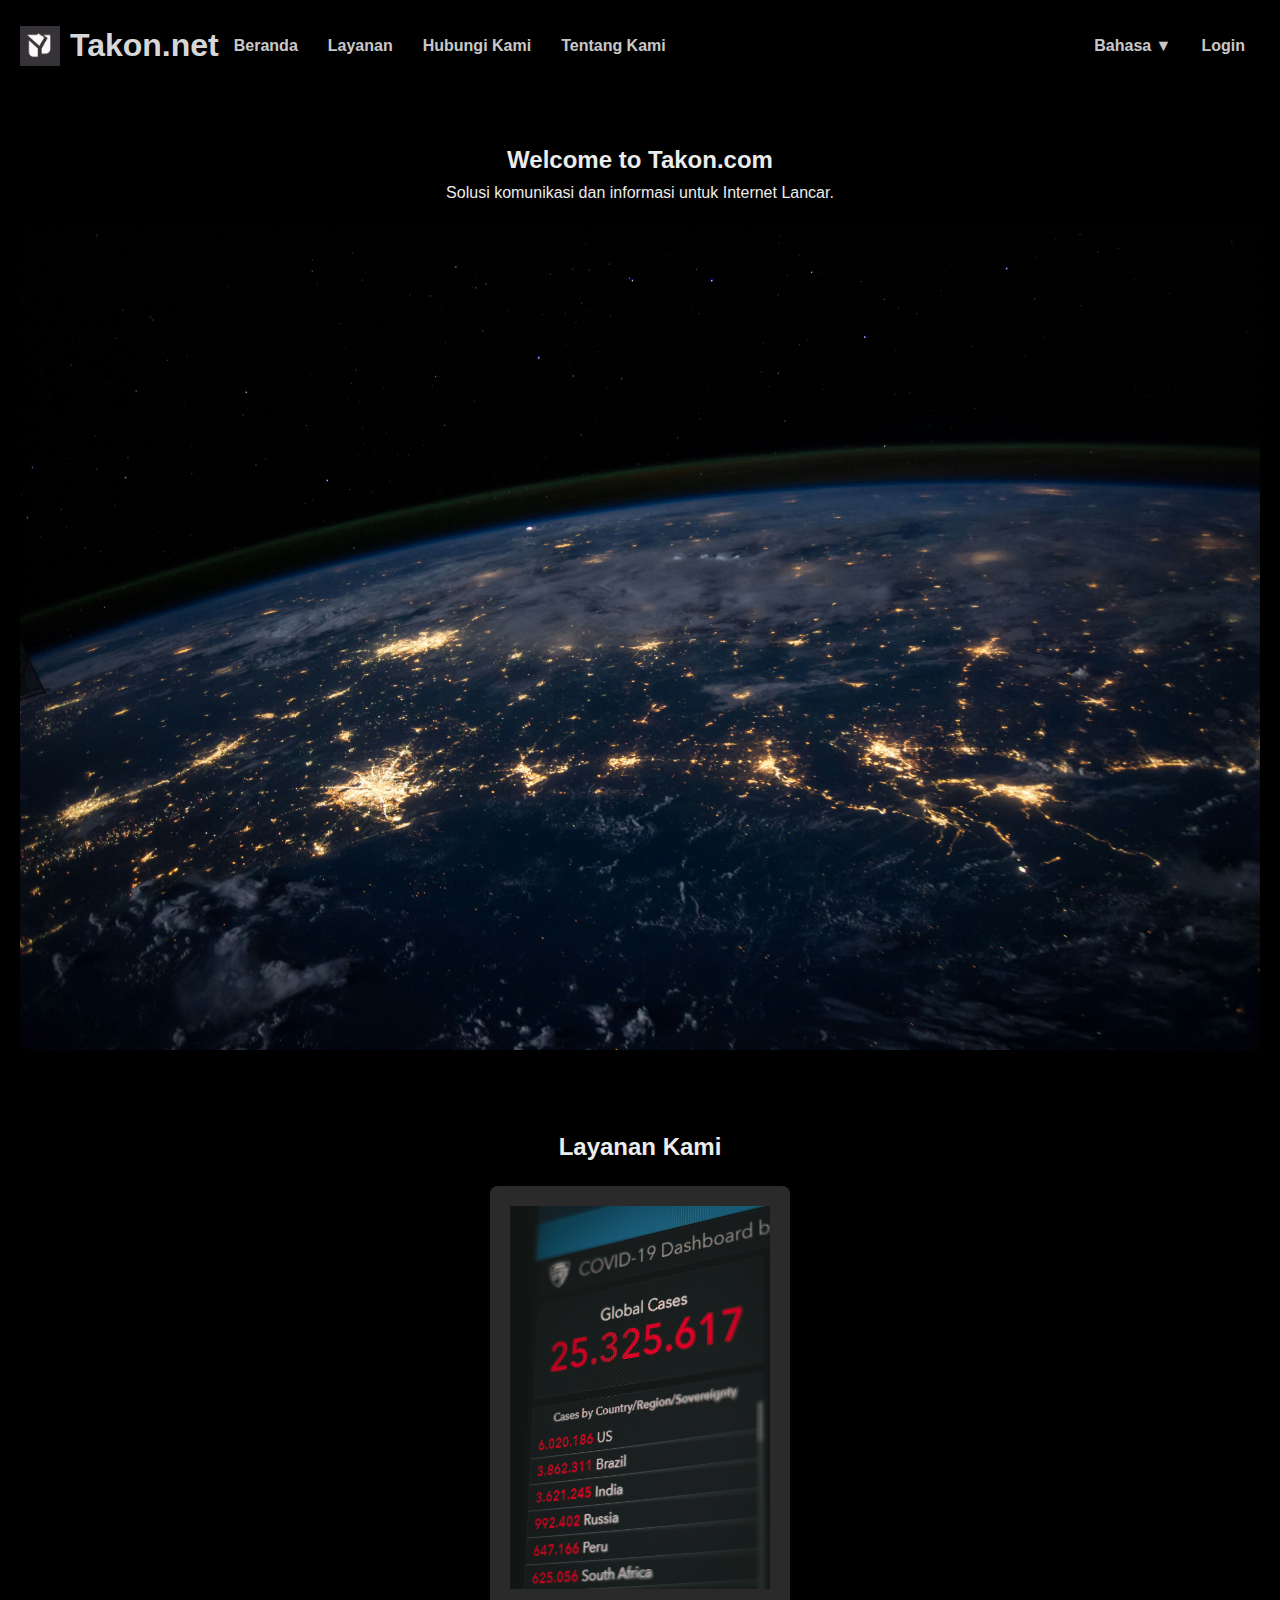
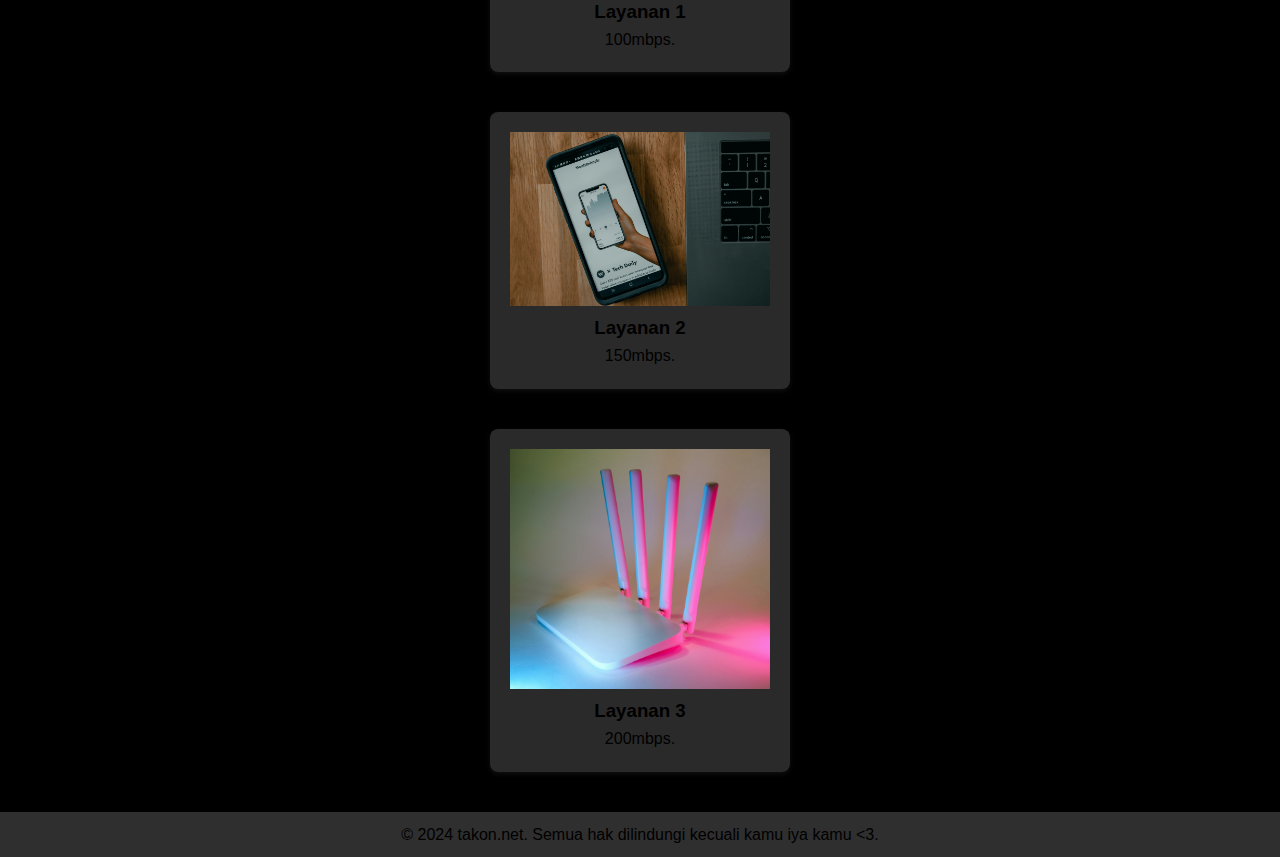
<file: index.html>
<!DOCTYPE html>
<html lang="id">
<head>
    <meta charset="UTF-8">
    <meta name="viewport" content="width=device-width, initial-scale=1.0">
    <title>Website Takon.net</title>
    <link rel="stylesheet" href="styles.css">
</head>
<body>
    <header>
        <div class="logo">
            <img src="logo1.png" alt="Logo Takon.com" class="logo-img"> <!-- Ganti dengan jalur logo Anda -->
            <h1>Takon.net</h1>
        </div>
        <nav>
            <ul class="menu-center">
                <li><a href="#">Beranda</a></li>
                <li><a href="#">Layanan</a></li>
                <li><a href="#">Hubungi Kami</a></li>
                <li><a href="#">Tentang Kami</a></li>
            </ul>
            <ul class="menu-right">
                <li><a href="#">Bahasa ▼</a></li>
                <li><a href="#">Login</a></li>
            </ul>
        </nav>
    </header>

    <main>
        <section class="hero">
            <h2>Welcome to Takon.com</h2>
            <p>Solusi komunikasi dan informasi untuk Internet Lancar.</p>
            <img src="web.jpg" alt="Gambar Telkom 1">
        </section>

        <section class="services">
            <h2>Layanan Kami</h2>
            <div class="service-item">
                <img src="web1.jpg" alt="Gambar Layanan 1">
                <h3>Layanan 1</h3>
                <p>100mbps.</p>
            </div>
            <div class="service-item">
                <img src="web2.jpg" alt="Gambar Layanan 2">
                <h3>Layanan 2</h3>
                <p>150mbps.</p>
            </div>
            <div class="service-item">
                <img src="1.jpg" alt="Gambar Layanan 3">
                <h3>Layanan 3</h3>
                <p>200mbps.</p>
            </div>
        </section>
    </main>

    <footer>
        <p>&copy; 2024 takon.net. Semua hak dilindungi kecuali kamu iya kamu <3.</p>
    </footer>
</body>
</html>
</file>
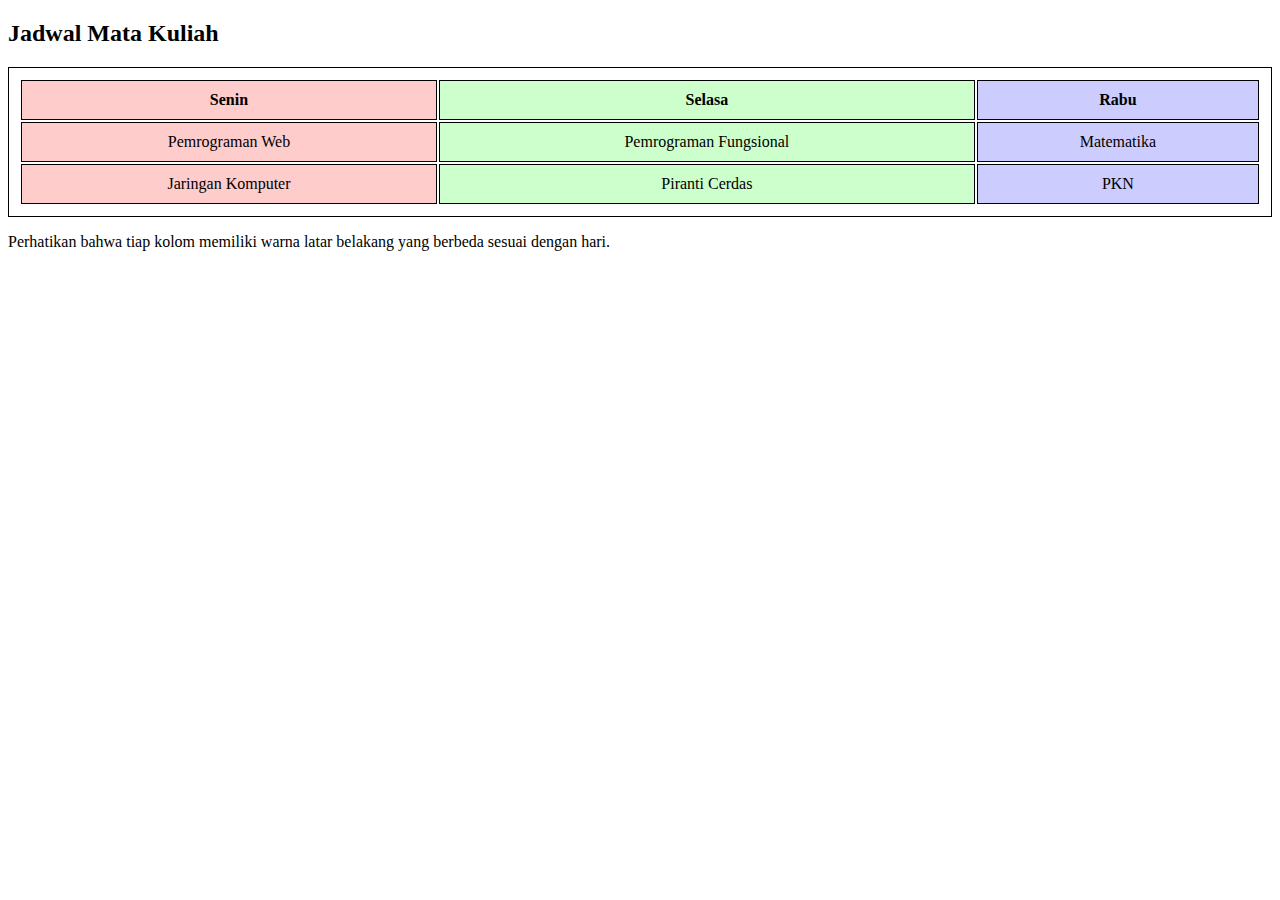
<file: codelab1.html>
<!DOCTYPE html>
<html>
<style>
  table, th, td {
    border: 1px solid black;
    padding: 10px;
    text-align: center;
  }
  
  /* Warna untuk kolom Senin */
  .senin {
    background-color: #ffcccc; /* Warna merah muda */
  }

  /* Warna untuk kolom Selasa */
  .selasa {
    background-color: #ccffcc; /* Warna hijau muda */
  }

  /* Warna untuk kolom Rabu */
  .rabu {
    background-color: #ccccff; /* Warna biru muda */
  }
</style>
<body>

<h2>Jadwal Mata Kuliah</h2>

<table style="width:100%">
  <tr>
    <th class="senin">Senin</th>
    <th class="selasa">Selasa</th>
    <th class="rabu">Rabu</th>
  </tr>
  <tr>
    <td class="senin">Pemrograman Web</td>
    <td class="selasa">Pemrograman Fungsional</td>
    <td class="rabu">Matematika</td>
  </tr>
  <tr>
    <td class="senin">Jaringan Komputer</td>
    <td class="selasa">Piranti Cerdas</td>
    <td class="rabu">PKN</td>
  </tr>
</table>

<p>Perhatikan bahwa tiap kolom memiliki warna latar belakang yang berbeda sesuai dengan hari.</p>

</body>
</html>
</file>
<file: styles.css>
* {
    margin: 0;
    padding: 0;
    box-sizing: border-box;
}

body {
    font-family: Arial, sans-serif;
    line-height: 1.6;
    background-color: #000000;
    color: #ececec;
}

header {
    background-color: #000000; /* Warna merah Telkom */
    color: rgba(255, 255, 255, 0.863);
    padding: 20px;
    display: flex;
    align-items: center; /* Align items vertically */
}

.logo {
    display: flex;
    align-items: center; /* Align logo and text vertically */
}

.logo-img {
    width: 40px; /* Ukuran gambar/logo */
    height: 40px; /* Ukuran gambar/logo */
    margin-right: 10px; /* Jarak antara gambar dan teks */
}

nav {
    display: flex;
    justify-content: space-between;
    align-items: center;
    flex-grow: 1; /* Membuat navigasi tumbuh untuk mengisi ruang */
}

.menu-center,
.menu-right {
    list-style: none;
    display: flex;
}

.menu-center li,
.menu-right li {
    margin: 0 15px;
}

nav a {
    text-decoration: none;
    color: rgba(255, 255, 255, 0.801);
    font-weight: bold;
}

nav a:hover {
    text-decoration: underline;
}

.hero {
    background-color: #000000;
    text-align: center;
    padding: 50px 20px;
}

.hero img {
    max-width: 100%;
    height: auto;
    margin-top: 20px;
}

.services {
    padding: 20px;
    display: flex;
    flex-direction: column;
    align-items: center;
}

.service-item {
    background: rgba(75, 75, 75, 0.562);
    border-radius: 8px;
    box-shadow: 0 2px 5px rgba(156, 156, 156, 0.1);
    margin: 20px;
    padding: 20px;
    text-align: center;
    width: 300px;
}

.service-item h3 {
    color: #000000; /* Warna teks untuk judul layanan (merah Telkom) */
}

.service-item p {
    color: #000000; /* Warna teks untuk deskripsi layanan (abu-abu gelap) */
}

.service-item img {
    max-width: 100%;
    height: auto;
}
footer {
    background-color: #5555558c;
    color: rgb(0, 0, 0);
    text-align: center;
    padding: 10px 0;
}
</file>
